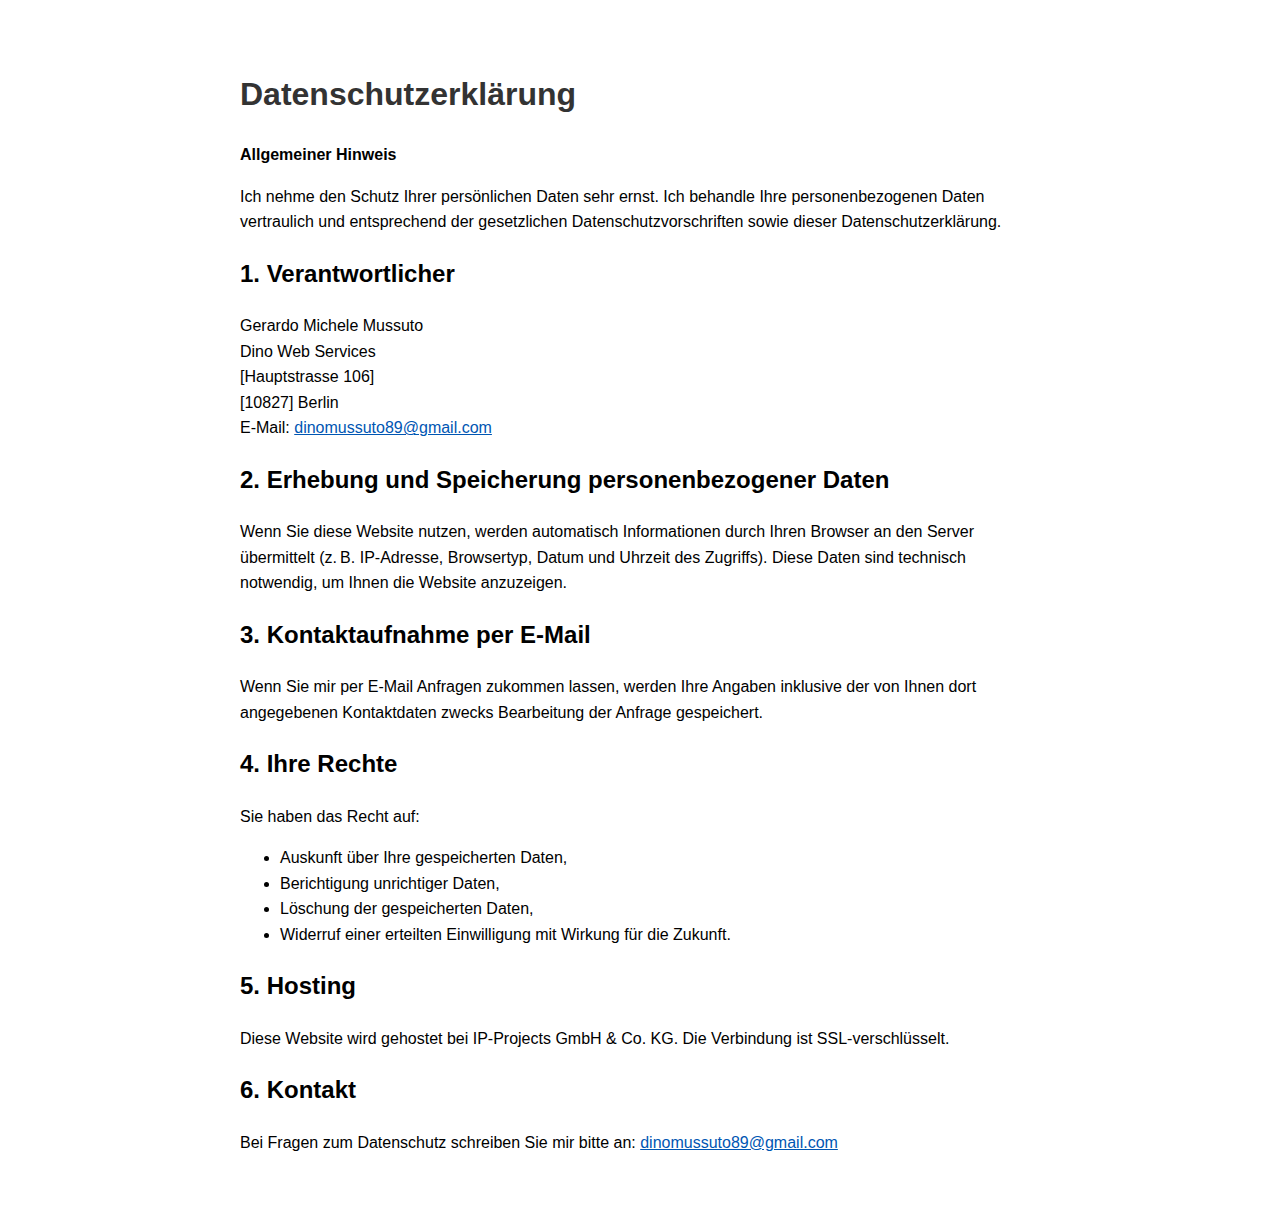
<file: public/datenschutz.html>
<!DOCTYPE html>
<html lang="de">
<head>
    <meta charset="UTF-8">
    <meta name="viewport" content="width=device-width, initial-scale=1">
    <title>Datenschutzerklärung</title>
    <style>
        body {
            font-family: sans-serif;
            max-width: 800px;
            margin: 2rem auto;
            padding: 1rem;
            line-height: 1.6;
        }
        h1 {
            color: #333;
        }
        a {
            color: #0056b3;
        }
    </style>
</head>
<body>
<h1>Datenschutzerklärung</h1>
<p><strong>Allgemeiner Hinweis</strong></p>
<p>
    Ich nehme den Schutz Ihrer persönlichen Daten sehr ernst. Ich behandle Ihre personenbezogenen Daten vertraulich und entsprechend der gesetzlichen Datenschutzvorschriften sowie dieser Datenschutzerklärung.
</p>

<h2>1. Verantwortlicher</h2>
<p>
    Gerardo Michele Mussuto<br>
    Dino Web Services<br>
    [Hauptstrasse 106]<br>
    [10827] Berlin<br>
    E-Mail: <a href="mailto:dinomussuto89@gmail.com">dinomussuto89@gmail.com</a>
</p>

<h2>2. Erhebung und Speicherung personenbezogener Daten</h2>
<p>
    Wenn Sie diese Website nutzen, werden automatisch Informationen durch Ihren Browser an den Server übermittelt (z. B. IP-Adresse, Browsertyp, Datum und Uhrzeit des Zugriffs). Diese Daten sind technisch notwendig, um Ihnen die Website anzuzeigen.
</p>

<h2>3. Kontaktaufnahme per E-Mail</h2>
<p>
    Wenn Sie mir per E-Mail Anfragen zukommen lassen, werden Ihre Angaben inklusive der von Ihnen dort angegebenen Kontaktdaten zwecks Bearbeitung der Anfrage gespeichert.
</p>

<h2>4. Ihre Rechte</h2>
<p>Sie haben das Recht auf:</p>
<ul>
    <li>Auskunft über Ihre gespeicherten Daten,</li>
    <li>Berichtigung unrichtiger Daten,</li>
    <li>Löschung der gespeicherten Daten,</li>
    <li>Widerruf einer erteilten Einwilligung mit Wirkung für die Zukunft.</li>
</ul>

<h2>5. Hosting</h2>
<p>
    Diese Website wird gehostet bei IP-Projects GmbH & Co. KG. Die Verbindung ist SSL-verschlüsselt.
</p>

<h2>6. Kontakt</h2>
<p>
    Bei Fragen zum Datenschutz schreiben Sie mir bitte an:
    <a href="mailto:dinomussuto89@gmail.com">dinomussuto89@gmail.com</a>
</p>

</body>
</html>
</file>
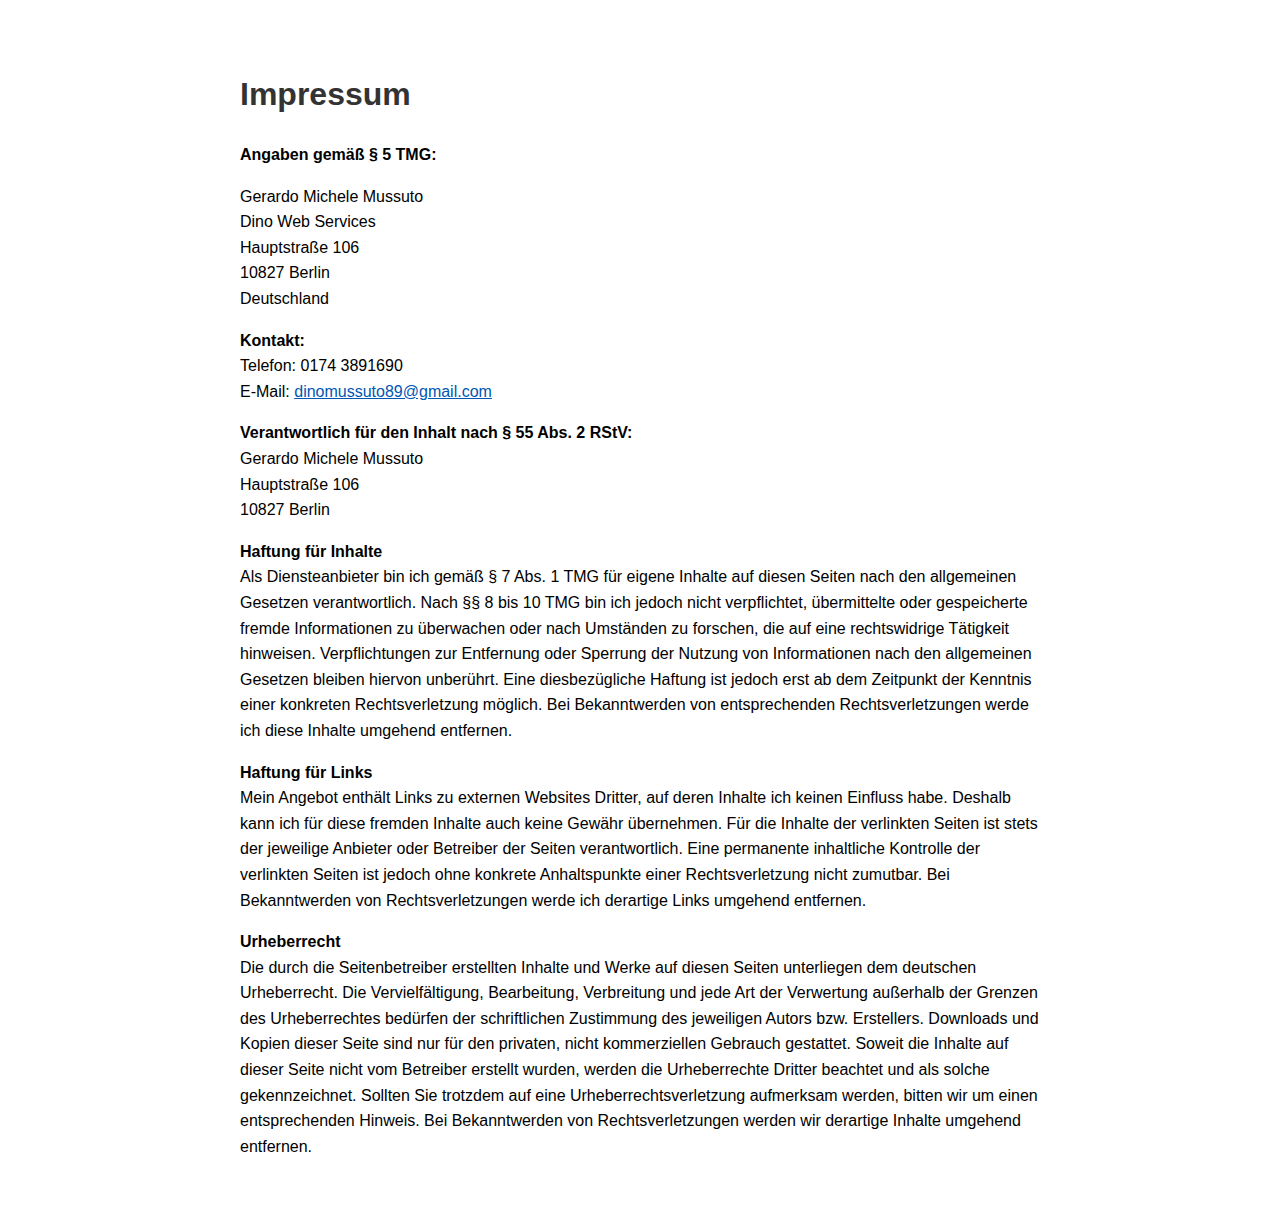
<file: public/impressum.html>
<!DOCTYPE html>
<html lang="de">
<head>
    <meta charset="UTF-8">
    <meta name="viewport" content="width=device-width, initial-scale=1">
    <title>Impressum</title>
    <style>
        body {
            font-family: sans-serif;
            max-width: 800px;
            margin: 2rem auto;
            padding: 1rem;
            line-height: 1.6;
        }
        h1 {
            color: #333;
        }
        a {
            color: #0056b3;
        }
    </style>
</head>
<body>
<h1>Impressum</h1>

<p><strong>Angaben gemäß § 5 TMG:</strong></p>
<p>
    Gerardo Michele Mussuto<br>
    Dino Web Services<br>
    Hauptstraße 106<br>
    10827 Berlin<br>
    Deutschland
</p>

<p><strong>Kontakt:</strong><br>
    Telefon: 0174 3891690<br>
    E-Mail: <a href="mailto:dinomussuto89@gmail.com">dinomussuto89@gmail.com</a>
</p>

<p><strong>Verantwortlich für den Inhalt nach § 55 Abs. 2 RStV:</strong><br>
    Gerardo Michele Mussuto<br>
    Hauptstraße 106<br>
    10827 Berlin
</p>

<p><strong>Haftung für Inhalte</strong><br>
    Als Diensteanbieter bin ich gemäß § 7 Abs. 1 TMG für eigene Inhalte auf diesen Seiten nach den allgemeinen Gesetzen verantwortlich.
    Nach §§ 8 bis 10 TMG bin ich jedoch nicht verpflichtet, übermittelte oder gespeicherte fremde Informationen zu überwachen oder nach Umständen zu forschen, die auf eine rechtswidrige Tätigkeit hinweisen.
    Verpflichtungen zur Entfernung oder Sperrung der Nutzung von Informationen nach den allgemeinen Gesetzen bleiben hiervon unberührt.
    Eine diesbezügliche Haftung ist jedoch erst ab dem Zeitpunkt der Kenntnis einer konkreten Rechtsverletzung möglich.
    Bei Bekanntwerden von entsprechenden Rechtsverletzungen werde ich diese Inhalte umgehend entfernen.
</p>

<p><strong>Haftung für Links</strong><br>
    Mein Angebot enthält Links zu externen Websites Dritter, auf deren Inhalte ich keinen Einfluss habe.
    Deshalb kann ich für diese fremden Inhalte auch keine Gewähr übernehmen.
    Für die Inhalte der verlinkten Seiten ist stets der jeweilige Anbieter oder Betreiber der Seiten verantwortlich.
    Eine permanente inhaltliche Kontrolle der verlinkten Seiten ist jedoch ohne konkrete Anhaltspunkte einer Rechtsverletzung nicht zumutbar.
    Bei Bekanntwerden von Rechtsverletzungen werde ich derartige Links umgehend entfernen.
</p>

<p><strong>Urheberrecht</strong><br>
    Die durch die Seitenbetreiber erstellten Inhalte und Werke auf diesen Seiten unterliegen dem deutschen Urheberrecht.
    Die Vervielfältigung, Bearbeitung, Verbreitung und jede Art der Verwertung außerhalb der Grenzen des Urheberrechtes
    bedürfen der schriftlichen Zustimmung des jeweiligen Autors bzw. Erstellers.
    Downloads und Kopien dieser Seite sind nur für den privaten, nicht kommerziellen Gebrauch gestattet.
    Soweit die Inhalte auf dieser Seite nicht vom Betreiber erstellt wurden, werden die Urheberrechte Dritter beachtet und als solche gekennzeichnet.
    Sollten Sie trotzdem auf eine Urheberrechtsverletzung aufmerksam werden, bitten wir um einen entsprechenden Hinweis.
    Bei Bekanntwerden von Rechtsverletzungen werden wir derartige Inhalte umgehend entfernen.
</p>

</body>
</html>
</file>
